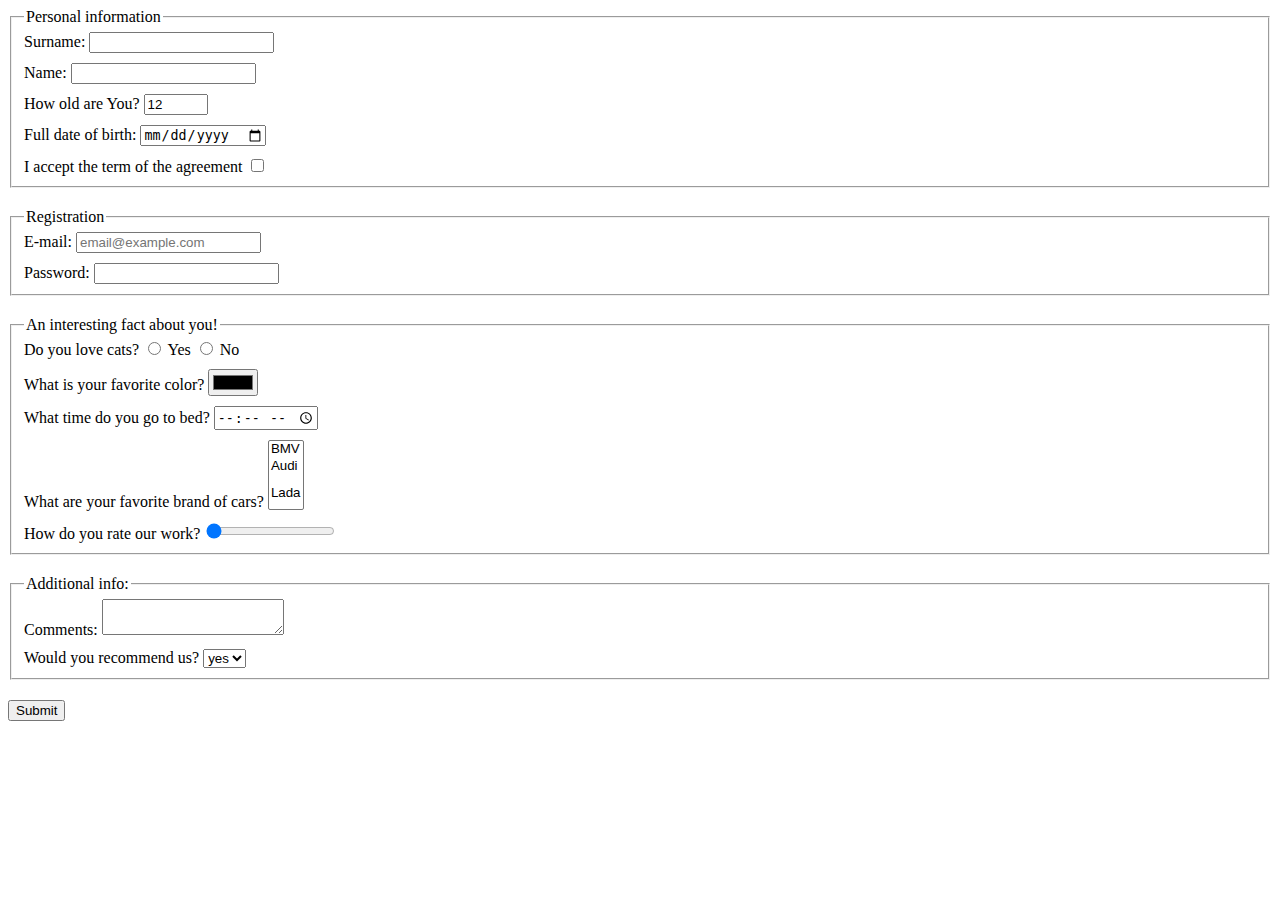
<file: index.html>
<!doctype html><html lang="en"><head><meta charset="UTF-8"><meta name="viewport" content="width=device-width,
      user-scalable=no,
      initial-scale=1.0,
      maximum-scale=1.0,
      minimum-scale=1.0"><meta http-equiv="X-UA-Compatible" content="ie=edge"><title>HTML Form</title><link rel="stylesheet" href="style.ce74b82c.css"></head><body class="body"> <form action="https://mate-academy-form-lesson.herokuapp.com/create-application" method="post"> <fieldset class="fieldSet"> <legend>Personal information</legend> <label class="field"> Surname: <input type="text" name="surname" autocomplete="off"> </label> <label class="field"> Name: <input type="text" name="name" minlength="4" maxlength="15" autocomplete="off"> </label> <label class="field"> How old are You? <input type="number" name="age" min="1" max="100" value="12"> </label> <label class="field"> Full date of birth: <input type="date" name="dateOfBirth"> </label> <label class="field"> I accept the term of the agreement <input type="checkbox" ame="termAgr" required> </label> </fieldset> <fieldset class="fieldSet"> <legend>Registration</legend> <label class="field"> E-mail: <input type="email" name="email" placeholder="email@example.com" autocomplete="off"> </label> <label class="field"> Password: <input type="password" name="password" autocomplete="off"> </label> </fieldset> <fieldset class="fieldSet"> <legend>An interesting fact about you!</legend> <div> Do you love cats? <label> <input type="radio" name="cats"> Yes </label> <label> <input type="radio" name="cats"> No </label> </div> <label class="field"> What is your favorite color? <input type="color" name="color"> </label> <label class="field"> What time do you go to bed? <input type="time" name="time"> </label> <label class="field"> What are your favorite brand of cars? <select name="cars" multiple> <option value="BMV">BMV</option> <option value="AUDI">Audi</option> <option value="LADA">Lada</option> </select> </label> <label class="field"> How do you rate our work? <input type="range" name="rateOfWork" min="0" max="10" value="0"> </label> </fieldset> <fieldset class="fieldSet"> <legend>Additional info:</legend> <label class="field"> Comments: <textarea name="comments" autocomplete="off"></textarea> </label> <label class="field"> Would you recommend us? <select name="recommendations"> <option value="Yes">yes</option> <option value="No">no</option> </select> </label> </fieldset> <button type="submit">Submit</button> </form> <script type="text/javascript" src="main.e97352c4.js"></script> </body></html>
</file>
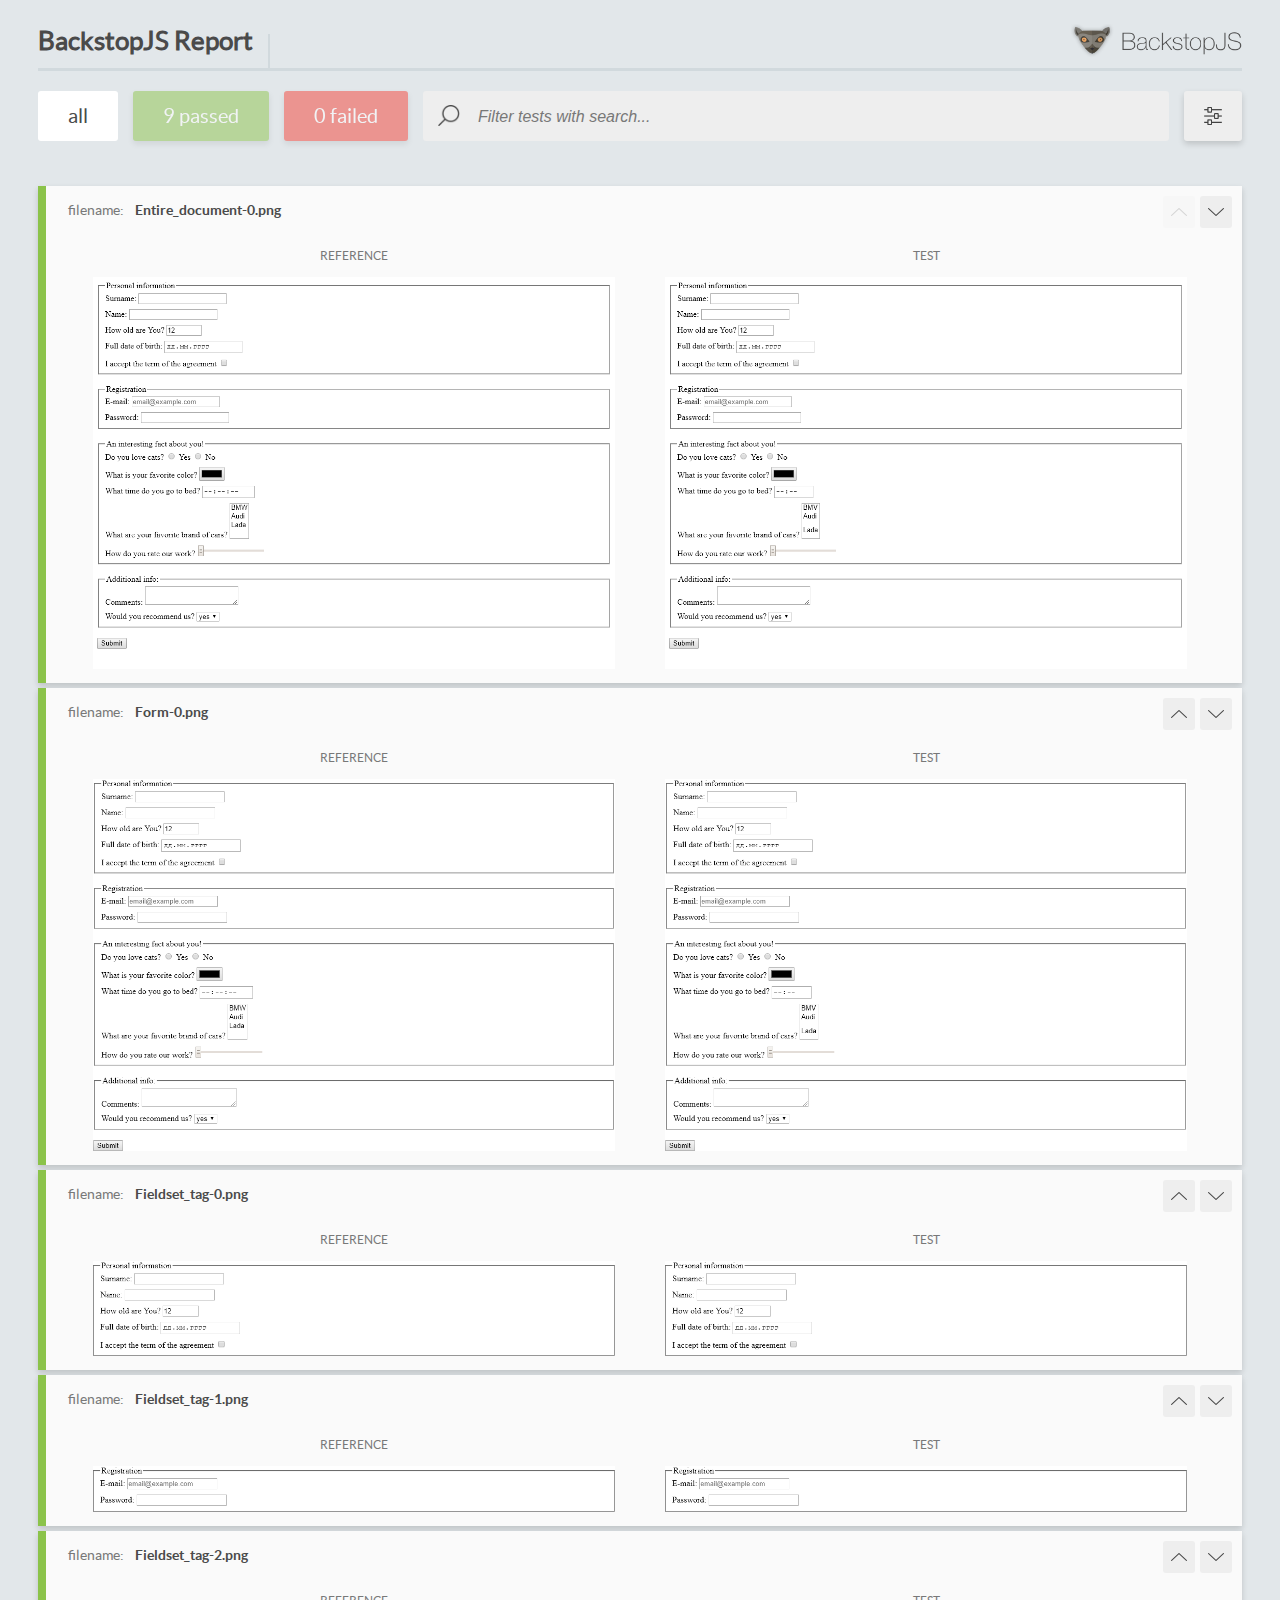
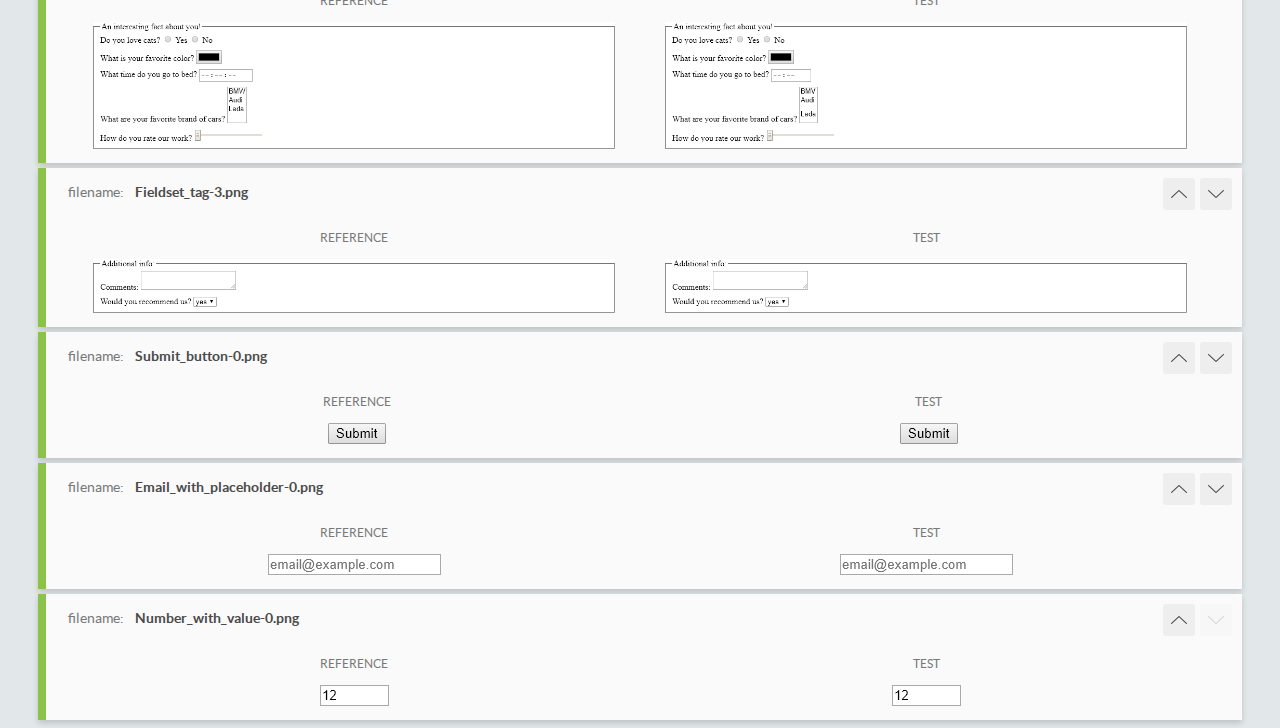
<file: report/html_report/index.html>
<!DOCTYPE html>
<html>
  <head>
    <meta charset="utf-8">
    <title>BackstopJS Report</title>

    <style>
      @font-face {
          font-family: 'latoregular';
          src: url('./assets/fonts/lato-regular-webfont.woff2') format('woff2'),
              url('./assets/fonts/lato-regular-webfont.woff') format('woff');
          font-weight: 400;
          font-style: normal;
      }
      @font-face {
          font-family: 'latobold';
          src: url('./assets/fonts/lato-bold-webfont.woff2') format('woff2'),
              url('./assets/fonts/lato-bold-webfont.woff') format('woff');
          font-weight: 700;
          font-style: normal;
      }

      .ReactModal__Body--open {
          overflow: hidden;
      }
      .ReactModal__Body--open .header {
        display: none;
      }

    </style>
  </head>
  <body style="background-color: #E2E7EA">
    <div id="root">

    </div>
    <script type="text/javascript">
      function report (report) { // eslint-disable-line no-unused-vars
        window.tests = report;
      }
    </script>
    <script type="text/javascript" src="config.js"></script>
    <script type="text/javascript" src="index_bundle.js"></script>
  </body>
</html>
</file>
<file: style.ce74b82c.css>
.field{display:block}.fieldSet{margin-bottom:20px}.fieldSet :not(:last-child):not(:first-child){margin-bottom:10px}
/*# sourceMappingURL=style.ce74b82c.css.map */
</file>
